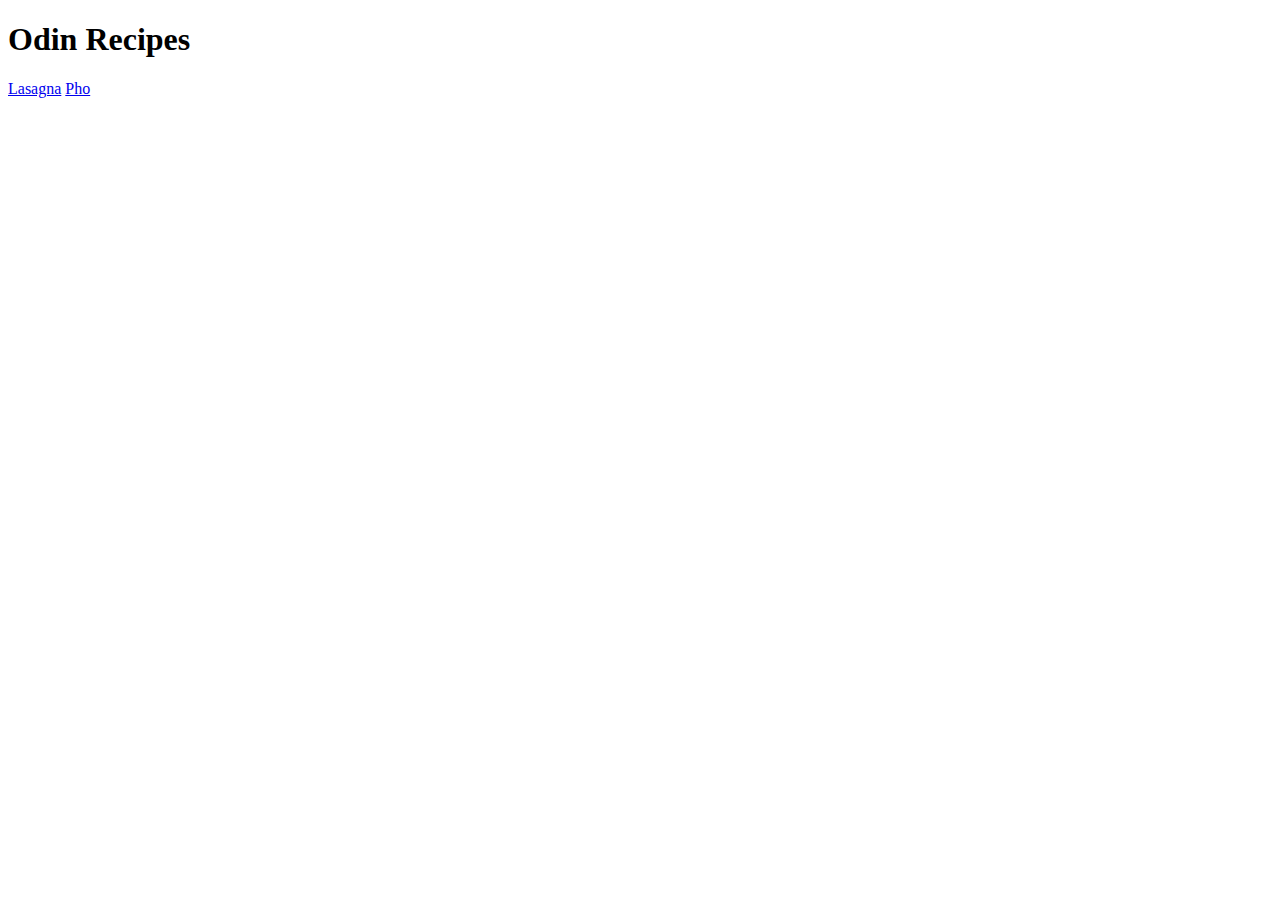
<file: index.html>
<!DOCTYPE html>
<html lang="en">
<head>
    <meta charset="UTF-8">
    <title>Home | Recipes</title>
</head>
<body>
    <h1>Odin Recipes</h1>
    <a href="recipes/lasagna.html">Lasagna</a>
    <a href="recipes/pho.html">Pho</a>
</body>
</html>
</file>
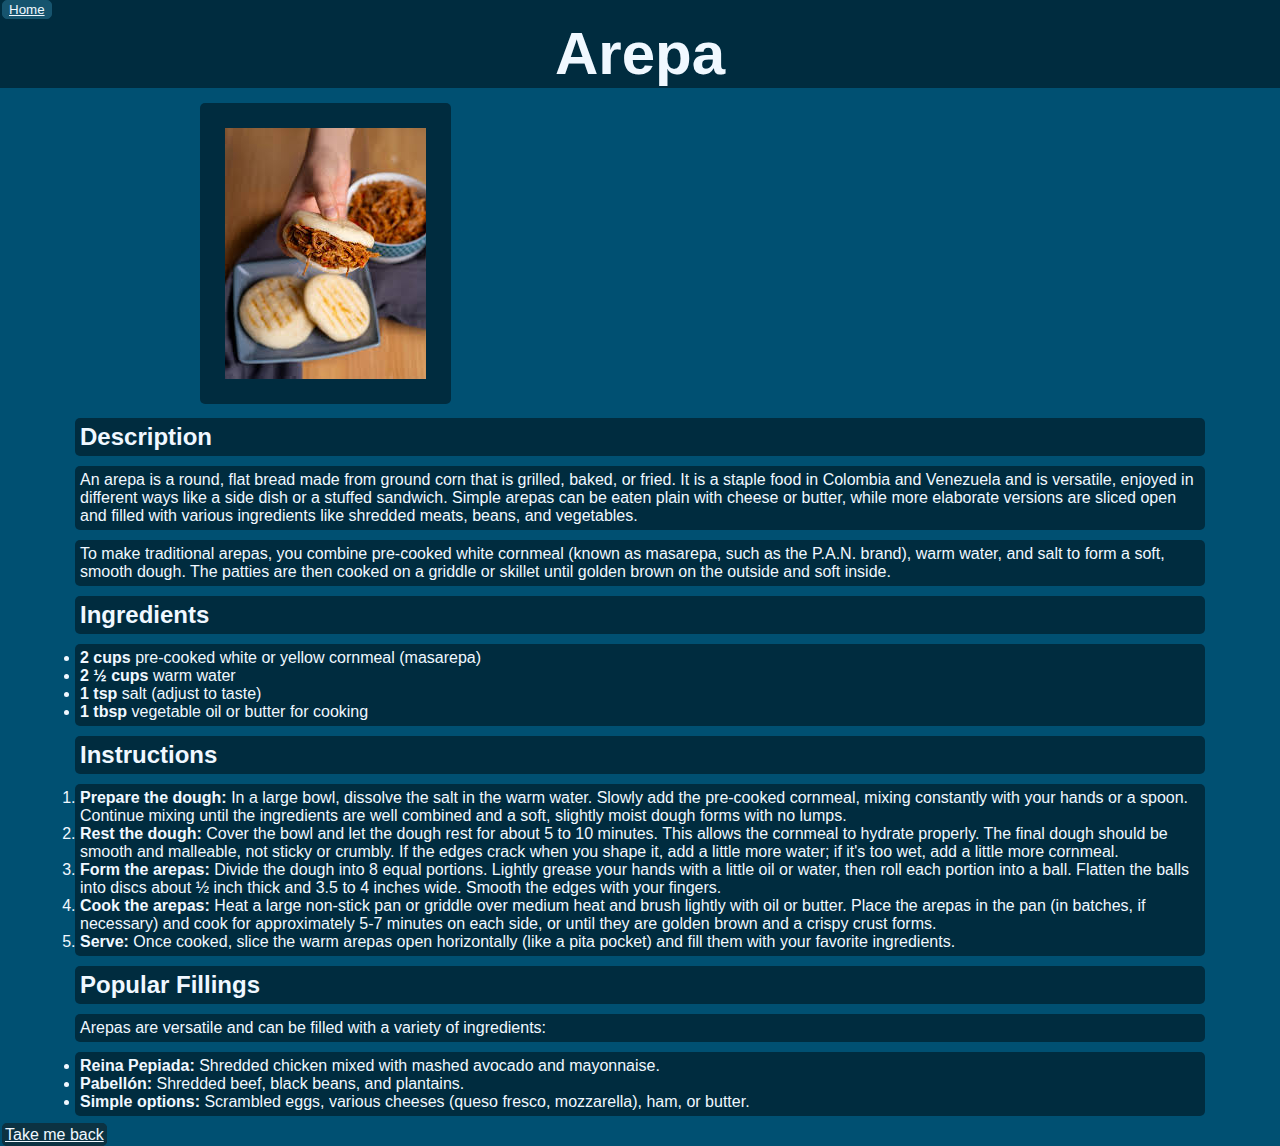
<file: recipes/arepa.html>
<!DOCTYPE html>
<html lang="en">
    <head>
        <meta charset="UTF-8">
        <title>Arepa</title>
        <link rel="stylesheet" href="../style.css">
    </head>
    <body class="recipes">
        
        <div>
            <h1 class="recipes"> <button class="recipes" id="button"><a href="../index.html">Home</a></button>Arepa</h1>
        </div>
        <img class="description" id="image" src="../img/arepa.jpeg" alt="An arepa plate">
            <h2 class="description">Description</h2>
                <p class="description">An arepa is a round, flat bread made from ground corn that is grilled, baked, or fried. It is a staple food
                    in Colombia and Venezuela and is versatile, enjoyed in different ways like a side dish or a stuffed 
                    sandwich. Simple arepas can be eaten plain with cheese or butter, while more elaborate versions are sliced
                    open and filled with various ingredients like shredded meats, beans, and vegetables.
                </p>
                <p class="description">To make traditional arepas, you combine pre-cooked white cornmeal (known as masarepa, such as the P.A.N. 
                    brand), warm water, and salt to form a soft, smooth dough. The patties are then cooked on a griddle or 
                    skillet until golden brown on the outside and soft inside.
                </p>
            <h2 class="description">Ingredients</h2>
                <ul class="description">
                    <li><strong>2 cups</strong> pre-cooked white or yellow cornmeal (masarepa)</li>
                    <li><strong>2 ½ cups</strong> warm water</li>
                    <li><strong>1 tsp</strong> salt (adjust to taste)</li>
                    <li><strong>1 tbsp</strong> vegetable oil or butter for cooking</li>
                </ul>
            <h2 class="description">Instructions</h2>
                <ol class="description">
                    <li><strong>Prepare the dough:</strong> In a large bowl, dissolve the salt in the warm water. Slowly 
                        add the pre-cooked cornmeal, mixing constantly with your hands or a spoon. Continue mixing until 
                        the ingredients are well combined and a soft, slightly moist dough forms with no lumps.
                    </li>
                    <li><strong>Rest the dough:</strong> Cover the bowl and let the dough rest for about 5 to 10 minutes. 
                        This allows the cornmeal to hydrate properly. The final dough should be smooth and malleable, 
                        not sticky or crumbly. If the edges crack when you shape it, add a little more water; if it's too wet, 
                        add a little more cornmeal.
                    </li>
                    <li><strong>Form the arepas:</strong> Divide the dough into 8 equal portions. Lightly grease your hands 
                        with a little oil or water, then roll each portion into a ball. Flatten the balls into discs about 
                        ½ inch thick and 3.5 to 4 inches wide. Smooth the edges with your fingers.
                    </li>
                    <li><strong>Cook the arepas:</strong> Heat a large non-stick pan or griddle over medium heat and brush 
                        lightly with oil or butter. Place the arepas in the pan (in batches, if necessary) and cook for 
                        approximately 5-7 minutes on each side, or until they are golden brown and a crispy crust forms.
                    </li>
                    <li><strong>Serve:</strong> Once cooked, slice the warm arepas open horizontally (like a pita pocket) 
                        and fill them with your favorite ingredients. 
                    </li>
                </ol>

            <h2 class="description">Popular Fillings</h2>
                <p class="description">Arepas are versatile and can be filled with a variety of ingredients:</p>
                <ul class="description">
                    <li><strong>Reina Pepiada:</strong> Shredded chicken mixed with mashed avocado and mayonnaise.</li>
                    <li><strong>Pabellón:</strong> Shredded beef, black beans, and plantains.</li>
                    <li><strong>Simple options:</strong> Scrambled eggs, various cheeses (queso fresco, mozzarella), 
                        ham, or butter. 
                    </li>
                </ul>
        <a class="recipes" id="button2" href="../index.html">Take me back</a>
    
    </body>
</html>
</file>
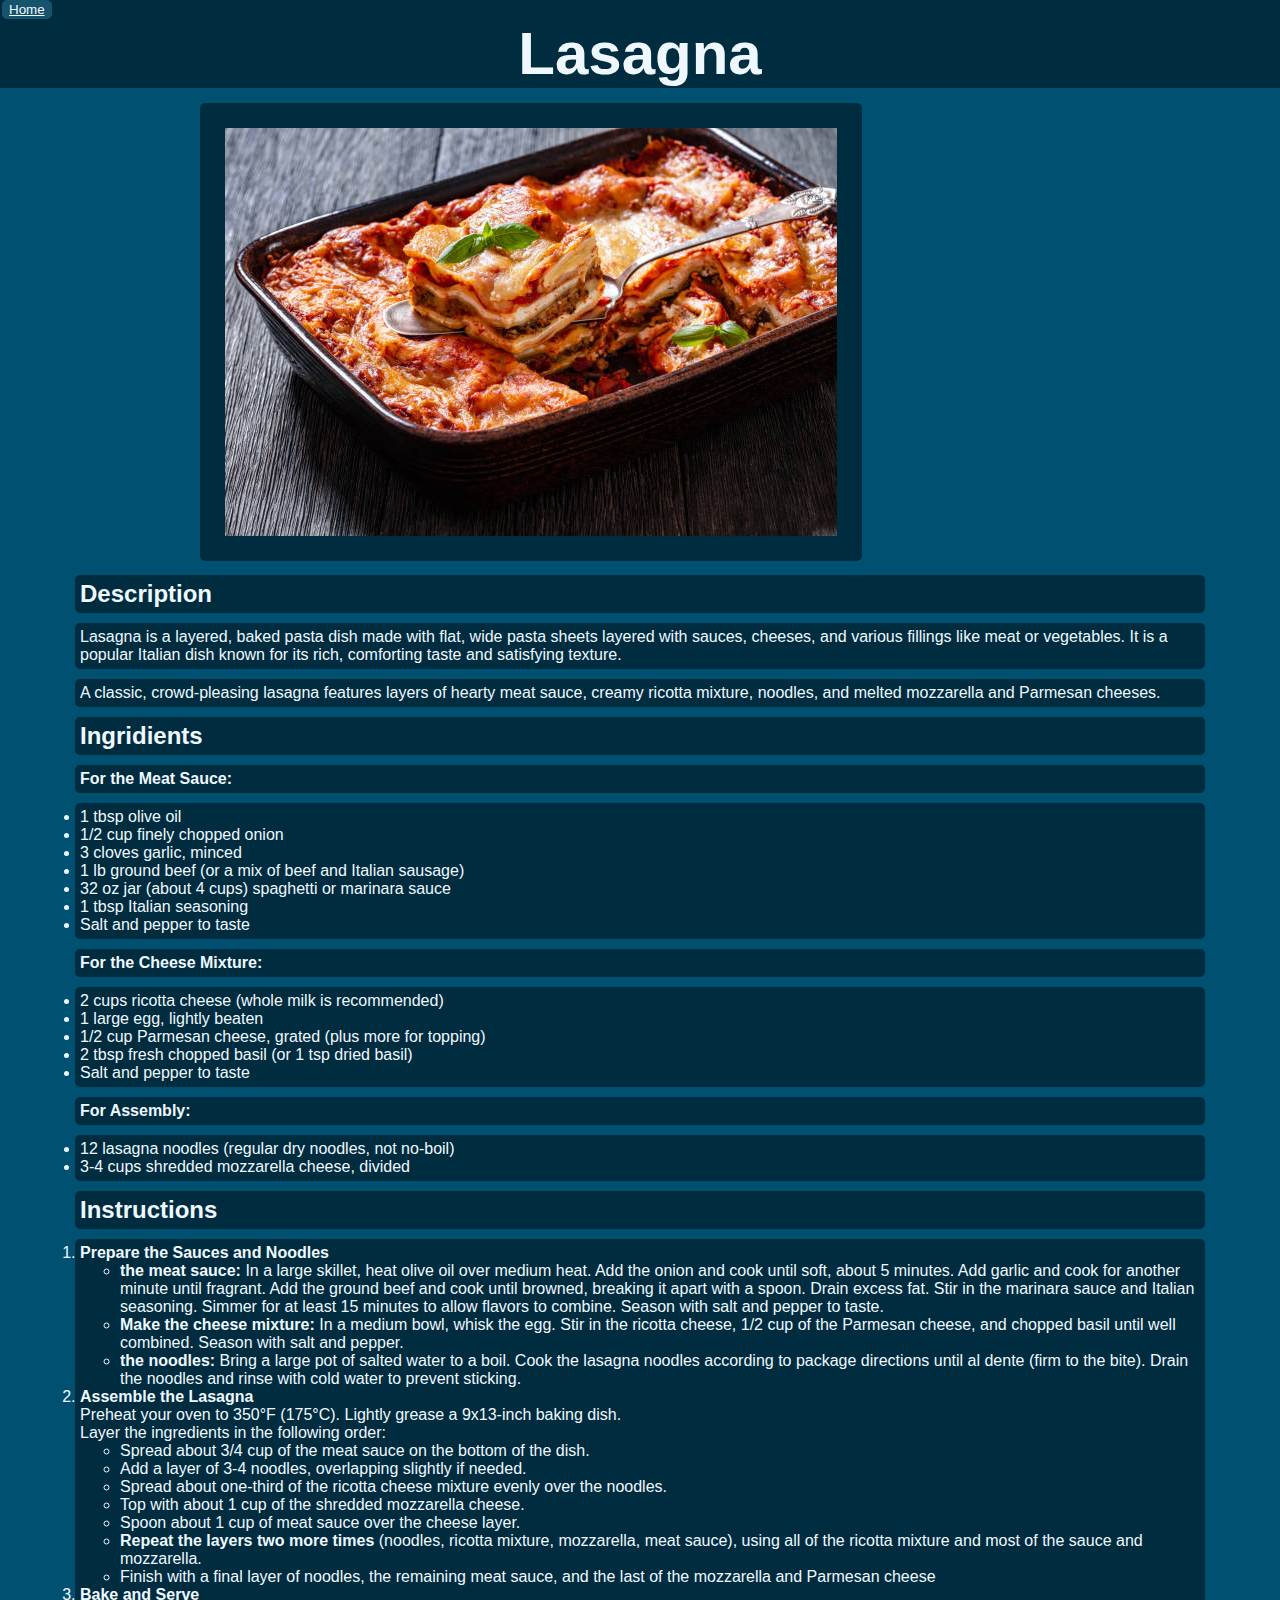
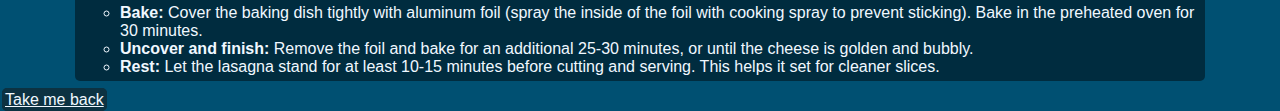
<file: recipes/lasagna.html>
<!DOCTYPE html>
<html lang="en">
<head>
    <meta charset="UTF-8">
    <meta name="viewport" content="width=device-width, initial-scale=1.0">
    <title>Lasagna</title>
    <link rel="stylesheet" href= "../style.css">
</head>
<body class="recipes">
    <div> 
       
        <h1 class="recipes"> <button class="recipes" id="button"><a href="../index.html">
            Home</a></button>Lasagna</h1>
    </div>
        <img  class="description" id="image" src="../img/lasagna.jpg" alt="A lasagna plate">
    
    <div class="margin" id="recipes"> 
        <h2 class="description">Description</h2>
            <p class="description">Lasagna is a layered, baked pasta dish made with flat, wide pasta sheets layered 
                with sauces, cheeses, and various fillings like meat or vegetables. It is a popular
                Italian dish known for its rich, comforting taste and satisfying texture. 
            </p>
            <p class="description">A classic, crowd-pleasing lasagna features layers of hearty meat sauce,
                creamy ricotta mixture, noodles, and melted mozzarella and Parmesan cheeses.
            </p>
    

        <h2 class="description">Ingridients</h2>
        <p class="description"><strong>For the Meat Sauce:</strong></p>
            <ul class="description">
                <li>1 tbsp olive oil</li>
                <li>1/2 cup finely chopped onion</li>
                <li>3 cloves garlic, minced</li>
                <li>1 lb ground beef (or a mix of beef and Italian sausage)</li>
                <li>32 oz jar (about 4 cups) spaghetti or marinara sauce</li>
                <li>1 tbsp Italian seasoning</li>
                <li>Salt and pepper to taste</li>
            </ul>
        <p class="description"><strong>For the Cheese Mixture:</strong></p>
            <ul class="description">
                <li>2 cups ricotta cheese (whole milk is recommended)</li>
                <li>1 large egg, lightly beaten</li>
                <li>1/2 cup Parmesan cheese, grated (plus more for topping)</li>
                <li>2 tbsp fresh chopped basil (or 1 tsp dried basil)</li>
                <li>Salt and pepper to taste</li>
            </ul>
        <p class="description"><strong>For Assembly:</strong></p>
            <Ul class="description">
                <li>12 lasagna noodles (regular dry noodles, not no-boil)</li>
                <li>3-4 cups shredded mozzarella cheese, divided</li>
            </Ul>
        
        <h2 class="description">Instructions</h2>
            <ol class="description">
                <li><strong>Prepare the Sauces and Noodles</strong>
                    <p></p>
                        <ul>
                            <li><strong>the meat sauce:</strong> In a large skillet, heat olive oil over medium heat. Add the onion and
                                cook until soft, about 5 minutes. Add garlic and cook for another minute until fragrant. Add
                                the ground beef and cook until browned, breaking it apart with a spoon. Drain excess fat. 
                                Stir in the marinara sauce and Italian seasoning. Simmer for at least 15 minutes to allow 
                                flavors to combine. Season with salt and pepper to taste.
                            </li>
                            <li><strong>Make the cheese mixture:</strong> In a medium bowl, whisk the egg. Stir in the ricotta 
                                cheese, 1/2 cup of the Parmesan cheese, and chopped basil until well combined. Season with salt 
                                and pepper.
                            </li>
                            <li><strong>the noodles:</strong> Bring a large pot of salted water to a boil. Cook the lasagna 
                                noodles according to package directions until al dente (firm to the bite). Drain the noodles 
                                and rinse with cold water to prevent sticking.
                            </li>
                        </ul>
                </li>
                <li><strong>Assemble the Lasagna</strong>
                    <p>Preheat your oven to 350°F (175°C). Lightly grease a 9x13-inch baking dish.</p>
                    <p>Layer the ingredients in the following order:</p>
                        <ul>
                            <li>Spread about 3/4 cup of the meat sauce on the bottom of the dish.</li>
                            <li>Add a layer of 3-4 noodles, overlapping slightly if needed.</li>
                            <li>Spread about one-third of the ricotta cheese mixture evenly over the noodles.</li>
                            <li>Top with about 1 cup of the shredded mozzarella cheese.</li>
                            <li>Spoon about 1 cup of meat sauce over the cheese layer.</li>
                            <li><strong>Repeat the layers two more times</strong> (noodles, ricotta mixture, mozzarella, meat sauce),
                                using all of the ricotta mixture and most of the sauce and mozzarella.
                            </li>
                            <li>Finish with a final layer of noodles, the remaining meat sauce, 
                                and the last of the mozzarella and Parmesan cheese
                            </li>
                        </ul>
                </li>
                <li><strong>Bake and Serve</strong>
                    <p></p>
                    <ul>
                        <li><strong>Bake:</strong> Cover the baking dish tightly with aluminum foil (spray the inside of the foil with cooking spray to 
                            prevent sticking). Bake in the preheated oven for 30 minutes.
                        </li>
                        <li><strong>Uncover and finish:</strong> Remove the foil and bake for an additional 25-30 minutes, or until the cheese is golden and bubbly.
                        </li>
                        <li><strong>Rest:</strong> Let the lasagna stand for at least 10-15 minutes before cutting and serving. This helps it set for cleaner slices.
                        </li>
                    </ul>
                    
                </li>
            </ol>
    <a class="recipes" id="button2" href="../index.html">Take me back</a>
</body>
</html>
</file>
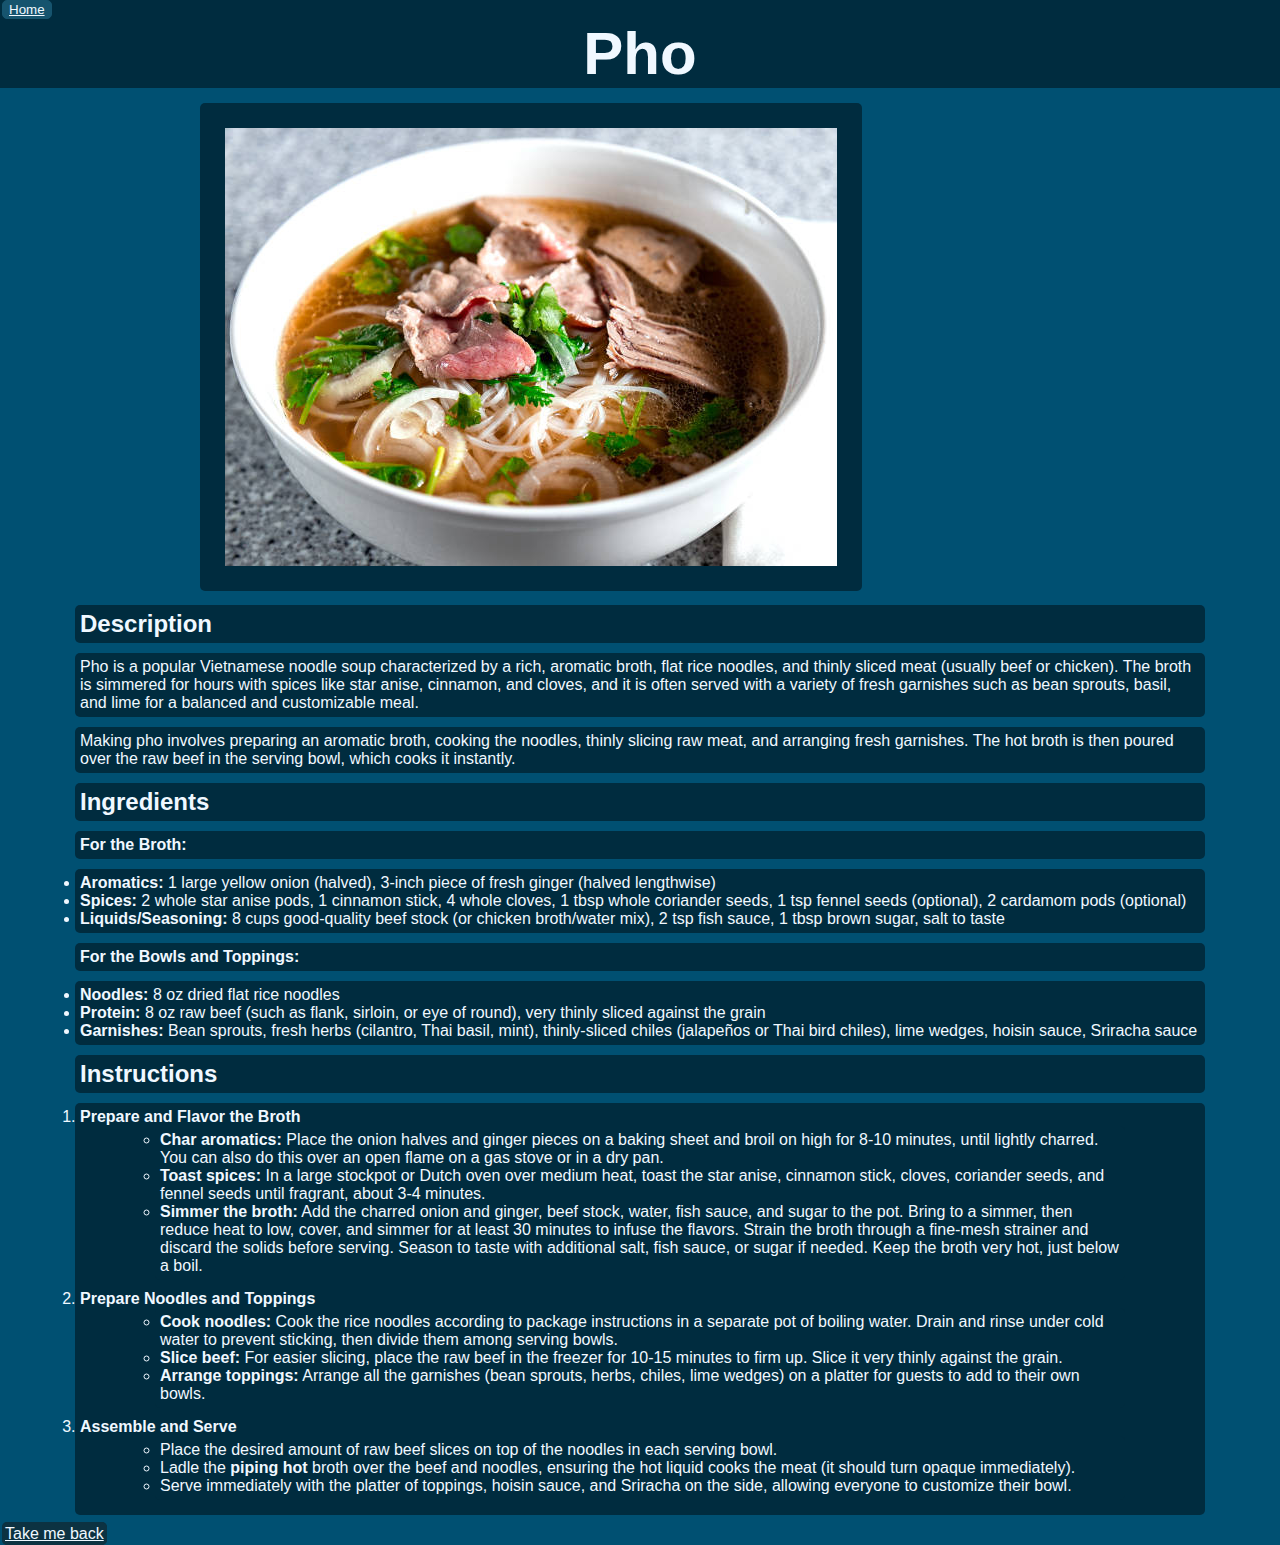
<file: recipes/pho.html>
<!DOCTYPE html>
<html lang="en">
    <head>
        <meta charset="UTF-8">
        <title>Pho</title>
        <link rel="stylesheet" href="../style.css">
    </head>
    <body class="recipes">
        <h1 class="recipes"><button class="recipes" id="button"><a href="../index.html">Home</a></button>Pho</h1>
        <img class="description" id="image" src="../img/pho.jpg" alt="A pho plate">
        <h2 class="description">Description</h2>
        <p class="description">Pho is a popular Vietnamese noodle soup characterized by a rich, aromatic broth, 
            flat rice noodles, and thinly sliced meat (usually beef or chicken). The broth 
            is simmered for hours with spices like star anise, cinnamon, and cloves, and it 
            is often served with a variety of fresh garnishes such as bean sprouts, basil, 
            and lime for a balanced and customizable meal.
        </p>
        <p class="description">Making pho involves preparing an aromatic broth, cooking the noodles, thinly 
            slicing raw meat, and arranging fresh garnishes. The hot broth is then poured
            over the raw beef in the serving bowl, which cooks it instantly.
        </p>

        <h2 class="description">Ingredients</h2>
        <p class="description"><strong>For the Broth:</strong></p>
        <ul class="description">
            <li><strong>Aromatics:</strong> 1 large yellow onion (halved), 3-inch piece of fresh 
                ginger (halved lengthwise)
            </li>
            <li><strong>Spices:</strong> 2 whole star anise pods, 1 cinnamon stick, 4 whole cloves, 
                1 tbsp whole coriander seeds, 1 tsp fennel seeds (optional), 2 cardamom pods (optional)
            </li>
            <li><strong>Liquids/Seasoning:</strong> 8 cups good-quality beef stock (or chicken broth/water mix),
                 2 tsp fish sauce, 1 tbsp brown sugar, salt to taste
            </li>
        </ul>
        <p class="description"><strong>For the Bowls and Toppings:</strong></p>
            <ul class="description">
                <li><strong>Noodles:</strong> 8 oz dried flat rice noodles</li>
                <li><strong>Protein:</strong> 8 oz raw beef (such as flank, sirloin, or eye of round), very thinly sliced 
                    against the grain
                </li>
                <li><strong>Garnishes:</strong> Bean sprouts, fresh herbs (cilantro, Thai basil, mint), thinly-sliced 
                    chiles (jalapeños or Thai bird chiles), lime wedges, hoisin sauce, Sriracha sauce
                </li>
            </ul>

        <h2 class="description">Instructions</h2>
        <ol class="description">
            <li><strong>Prepare and Flavor the Broth</strong>
                <ul class="description">
                    <li><strong>Char aromatics:</strong> Place the onion halves and ginger pieces on a baking sheet and 
                        broil on high for 8-10 minutes, until lightly charred. You can also do this over an open flame 
                        on a gas stove or in a dry pan.
                    </li>
                    <li><strong>Toast spices:</strong> In a large stockpot or Dutch oven over medium heat, toast the star anise, 
                        cinnamon stick, cloves, coriander seeds, and fennel seeds until fragrant, about 3-4 minutes.
                    </li>
                    <li><strong>Simmer the broth:</strong> Add the charred onion and ginger, beef stock, water, fish sauce, and sugar 
                        to the pot. Bring to a simmer, then reduce heat to low, cover, and simmer for at least 30 minutes
                         to infuse the flavors. Strain the broth through a fine-mesh strainer and discard the solids 
                         before serving. Season to taste with additional salt, fish sauce, or sugar if needed. Keep the 
                         broth very hot, just below a boil.
                    </li>
                </ul>
            </li>
        
            <li><strong>Prepare Noodles and Toppings</strong>
                <ul class="description">
                    <li><strong>Cook noodles:</strong> Cook the rice noodles according to package instructions in a 
                        separate pot of boiling water. Drain and rinse under cold water to prevent sticking, then divide
                         them among serving bowls.
                    </li>
                    <li><strong>Slice beef:</strong> For easier slicing, place the raw beef in the freezer for 
                        10-15 minutes to firm up. Slice it very thinly against the grain.
                    </li>
                    <li><strong>Arrange toppings:</strong> Arrange all the garnishes (bean sprouts, herbs, chiles, 
                        lime wedges) on a platter for guests to add to their own bowls.
                    </li>
                </ul>
            </li>
            <li><strong>Assemble and Serve</strong>
                <ul class="description">
                    <li>Place the desired amount of raw beef slices on top of the noodles in each serving bowl.</li>
                    <li>Ladle the <strong>piping hot</strong> broth over the beef and noodles, 
                        ensuring the hot liquid cooks the meat (it should turn opaque immediately).
                    </li>
                    <li>Serve immediately with the platter of toppings, hoisin sauce, and Sriracha on the side,
                         allowing everyone to customize their bowl.
                    </li>
                </ul>

            </li>
        </ol>

    <a class="recipes" id="button2" href="../index.html">Take me back</a>
    </body>
</html>
</file>
<file: style.css>
*{
    margin: 0;
    box-sizing: border-box;
    font-family: Tahoma, Geneva, Verdana, sans-serif;
    color: aliceblue;
}

.home-title#main{
    color:whitesmoke;
    width: 350px;
    height: 170px;
    display: block;
    margin-top: 25px;
    margin-left: 5px;
    text-align: center;
    font-size: 60px;
}

.hat{
    margin-top: 29px;
    margin-bottom: -60px;
    margin-left: 75px;
    width: 100px;
    height: 100px;
    border: 0;
    display: inline;
}

ul#home{
    display: inline-block;
    background-color: blueviolet;
    border-radius: 10px;
    margin-left: 100px;
    margin-top: 5px;
    width: 150px;
}

body.body, body.recipes{
    display: inline;
    background-color: rgba( 0, 80, 114, 1);
}

body.recipes{
    color: aliceblue;
}

h1.recipes{
    font-size: 60px;
    padding: auto;
    background-color: rgba(0, 44, 63, 1);
    margin-bottom: 15px;
    text-align: center;
    color: aliceblue;
}

.recipes#button{
    border: 1px solid rgba(22, 84, 110, 1);
    background-color: rgba(22, 84, 110, 1);
    display: block;
    margin-left: 2px;
    border-radius: 5px;
    color: aliceblue;
}
.recipes#button2{
    border: 1px solid rgb(12, 50, 66);
    background-color: rgb(12, 50, 66);
    display: inline;
    margin-left: 2px;
    border-radius: 5px;
    color: aliceblue;
    padding: 2px;
}

.description{
    background-color: rgba(0, 44, 63, 1);
    margin-bottom: 10px;
    margin-left: 75px;
    margin-right: 75px;
    border-radius: 5px;
    padding: 5px
    
}

.description#image{
    margin-left: 200px;
    height: 390;
    width: 490;
    display: inline;
    padding: 25px;
}
</file>
